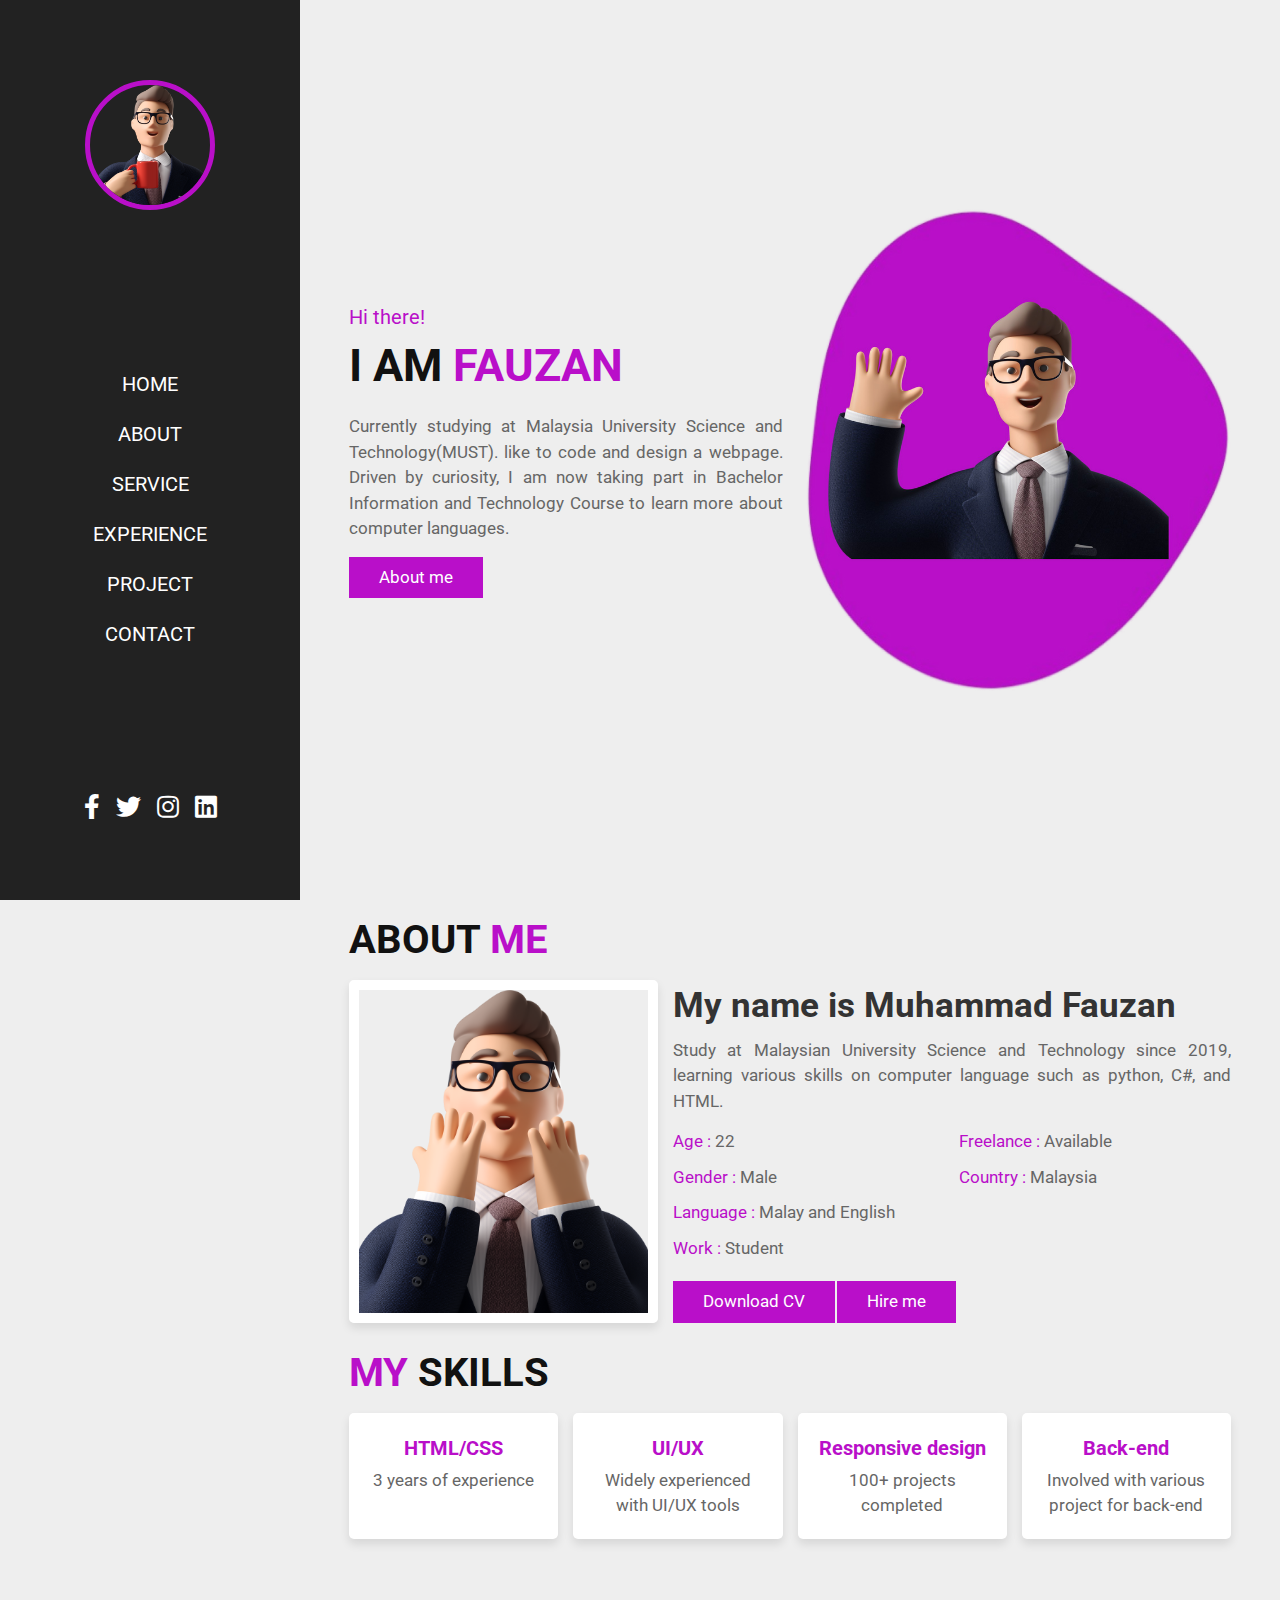
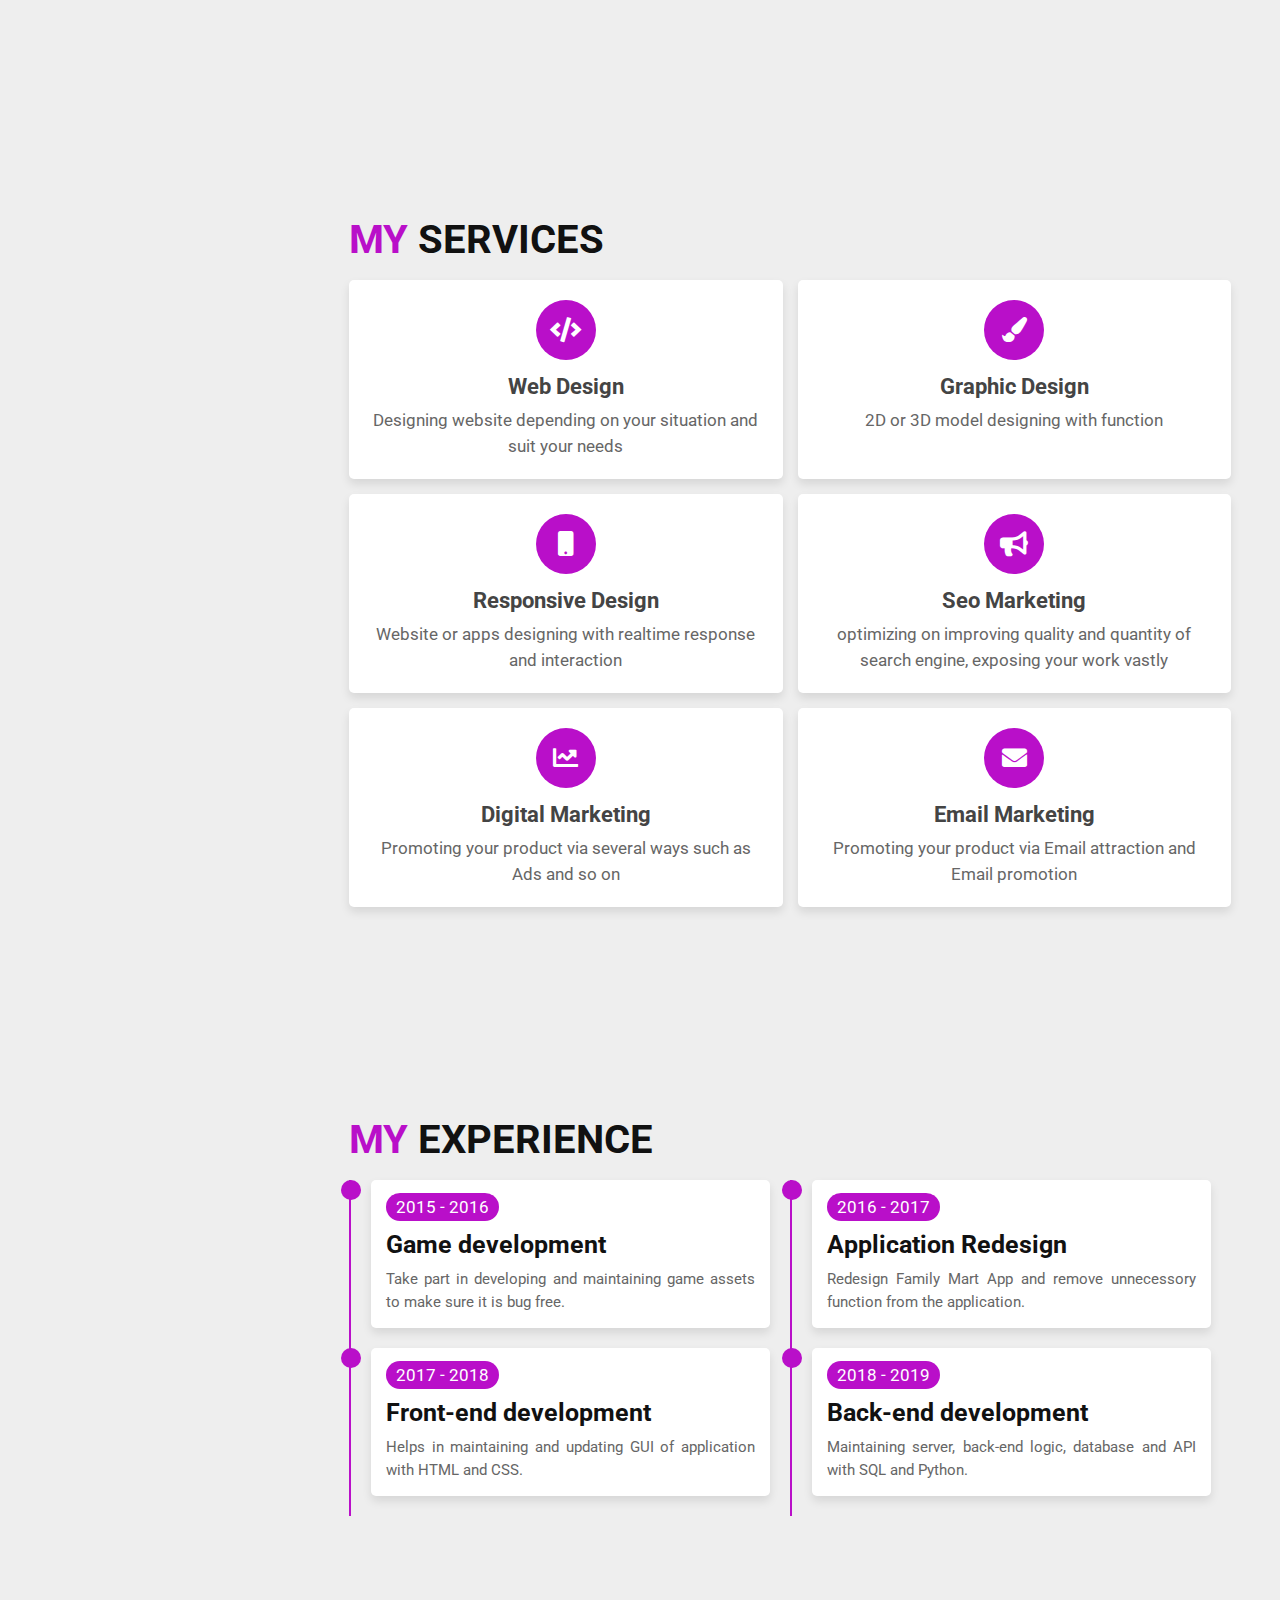
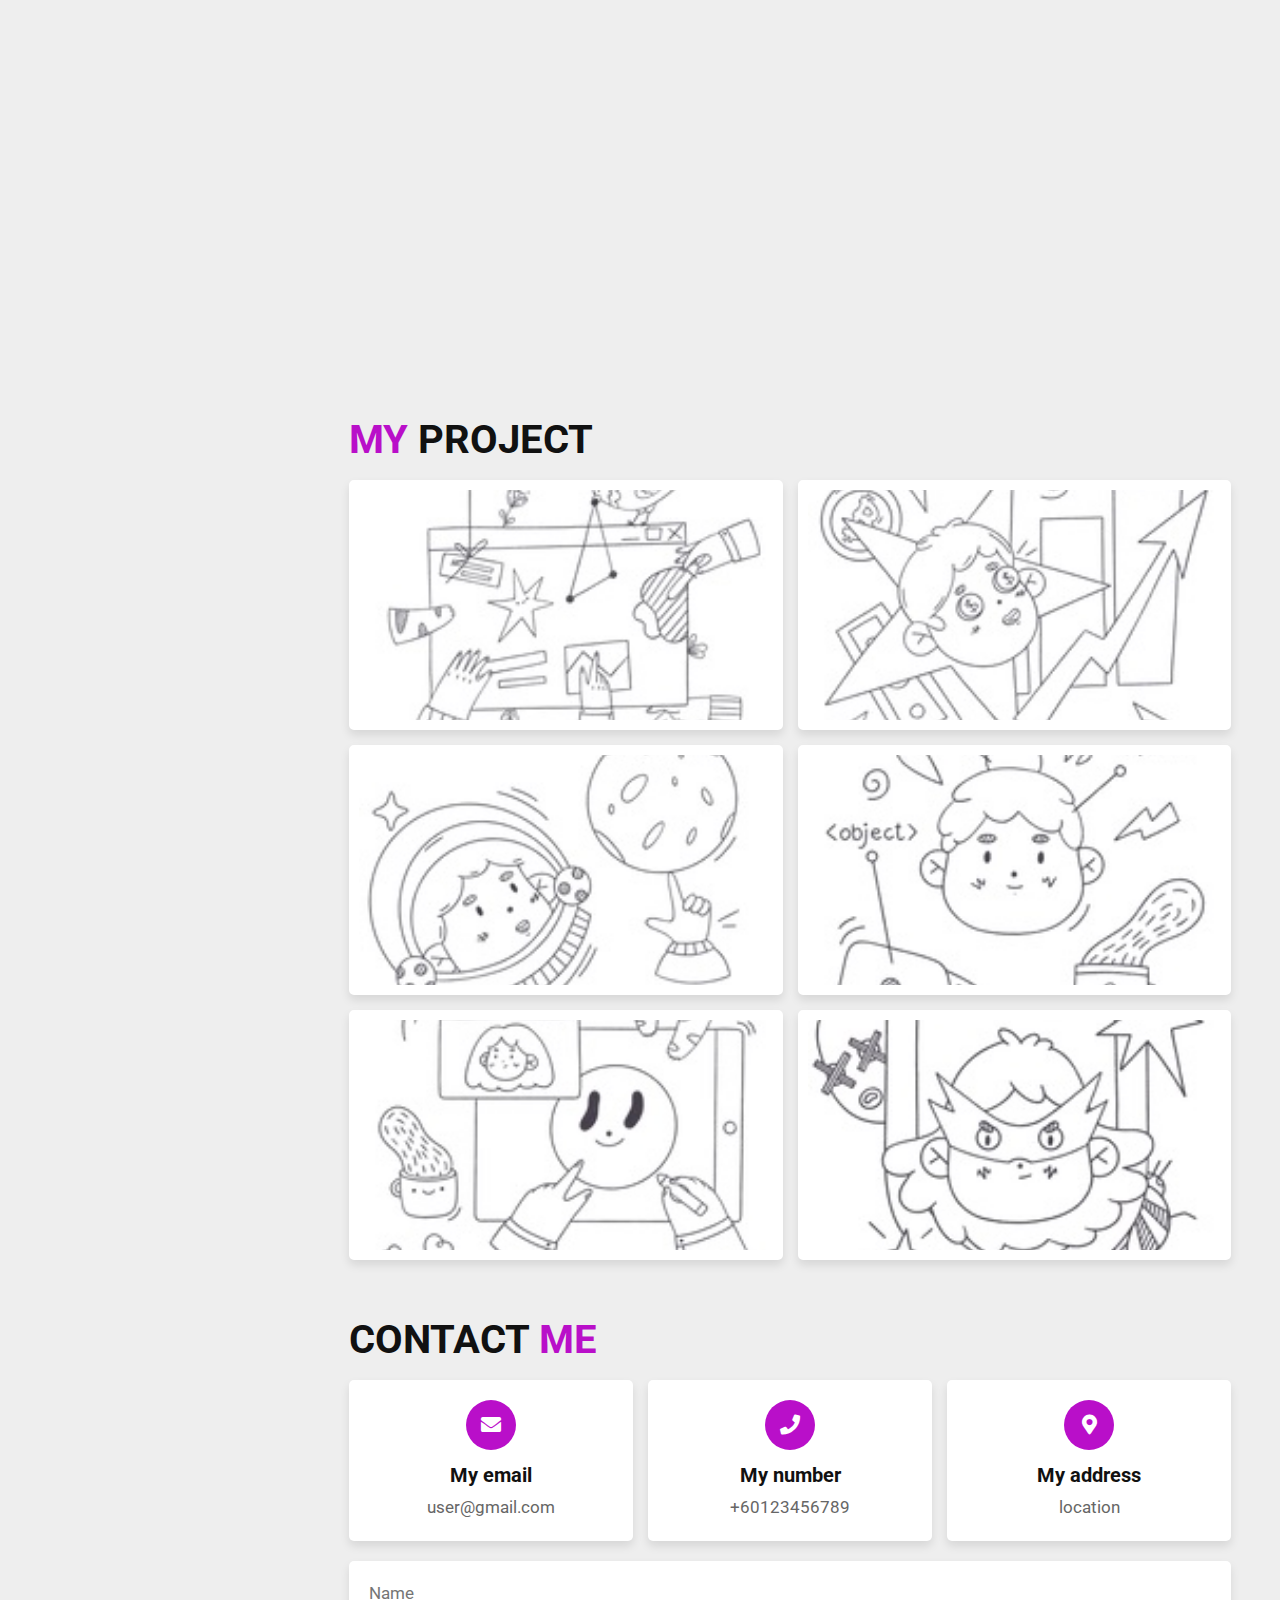
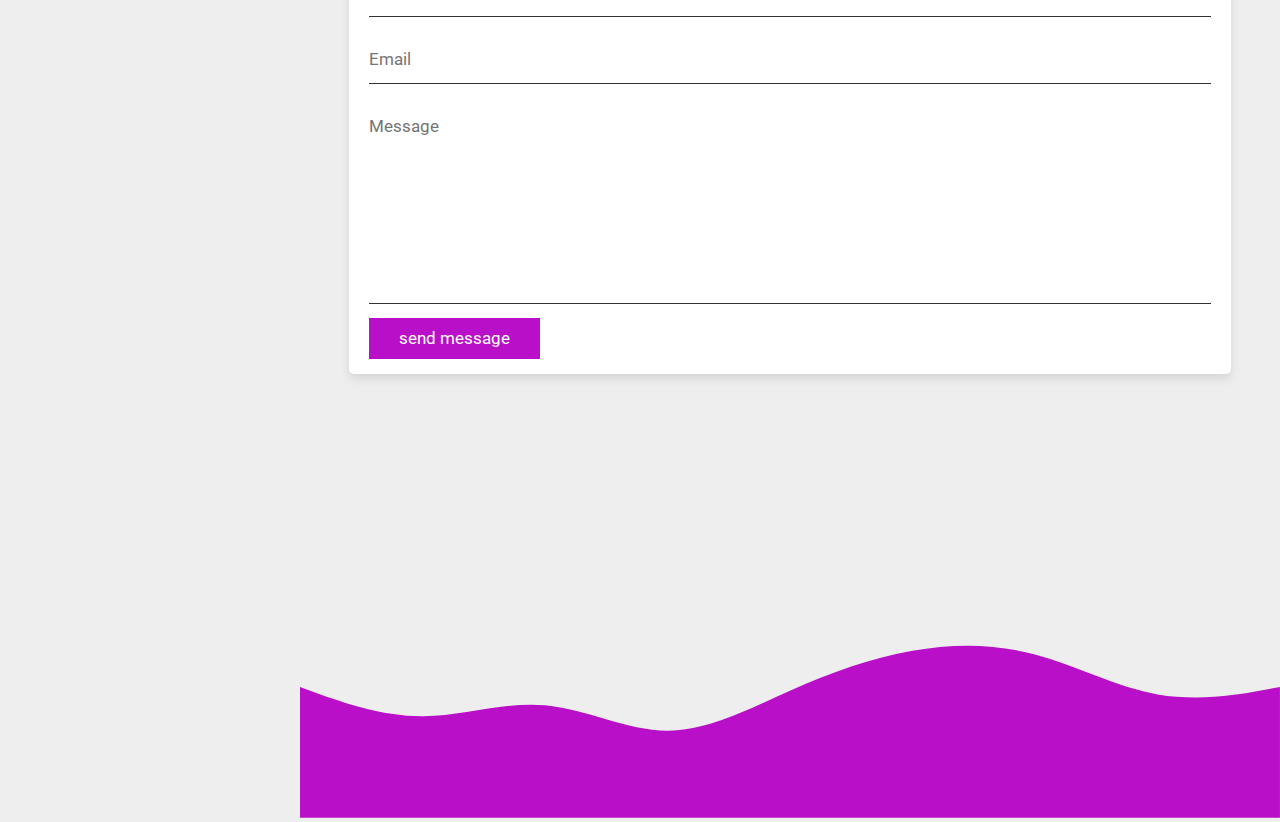
<file: index.html>
<!DOCTYPE html>
<html lang="en">
<head>
    <meta charset="UTF-8">
    <meta http-equiv="X-UA-Compatible" content="IE=edge">
    <meta name="viewport" content="width=device-width, initial-scale=1.0">
    <title>Personal Portfolio</title>

    <!-- font link -->
    <link rel="stylesheet" href="https://cdnjs.cloudflare.com/ajax/libs/font-awesome/5.15.3/css/all.min.css">

    <!--link to css file -->
    <link rel="stylesheet" href="css/style.css">

</head>
<body>

<div id="menu-bars" class="fas fa-bars"></div>
    
<!-- header section -->

<header>

    <div class="user">
        <a href="#"><img src="images/usercup.png" alt=""></a>
    </div>

    <nav class="navbar">
        <a href="#home">Home</a>
        <a href="#about">About</a>
        <a href="#service">Service</a>
        <a href="#experience">Experience</a>
        <a href="#project">Project</a>
        <a href="#contact">Contact</a>
    </nav>

    <div class="follow">
        <a href="https://www.facebook.com/" class="fab fa-facebook-f"></a>
        <a href="https://twitter.com/" class="fab fa-twitter"></a>
        <a href="https://www.instagram.com/" class="fab fa-instagram"></a>
        <a href="https://www.linkedin.com/" class="fab fa-linkedin"></a>
    </div>

</header>

<!-- header section -->

<!-- home section -->

<section class="home" id="home">

    <div class="content">
        <span class="hi"> Hi there! </span>
        <h3> i am <span> Fauzan </span> </h3>
        <p class="info">  </p>
        <p class="text"> Currently studying at Malaysia University Science and Technology(MUST). like to code and design a webpage. Driven by curiosity, I am now taking part in Bachelor Information and Technology Course to learn more about computer languages. </p>
        <a href="#about" class="btn">About me</a>
    </div>

    <div class="image">
        <img src="images/userhome.png" alt="">
    </div>
    
</section>

<!-- home section -->

<!-- about section -->

<section class="about" id="about">

<h1 class="heading"> about <span> me </span> </h1>

<div class="row-1">

    <div class="image">
        <img src="images/userabout.png" alt="">
    </div>

    <div class="content">
        <h3> My name is Muhammad Fauzan</h3>
        <p>Study at Malaysian University Science and Technology since 2019, learning various skills on computer language such as python, C#, and HTML.  </p>
        <div class="box-container">
            <div class="box">
                <p> <span> Age : </span> 22 </p>
                <p> <span> Gender : </span> Male </p>
                <p> <span> Language : </span>Malay and English </p>
                <p> <span> Work : </span> Student </p>
            </div>
            <div class="box">
                <p> <span> Freelance : </span> Available </p>
                <p> <span> Country : </span> Malaysia </p>
            </div>
        </div>
        <a href="https://www.google.com/drive/" class="btn">Download CV</a>
        <a href="https://www.linkedin.com/" class="btn">Hire me</a>
    </div>

</div>

<h1 class="heading"> <span> my </span> skills </h1>

<div class="row-2">

    <div class="box-container">

        <div class="box">
            <h3>HTML/CSS</h3>
            <p>3 years of experience</p>
        </div>
        <div class="box">
            <h3>UI/UX</h3>
            <p>Widely experienced with UI/UX tools</p>
        </div>
        <div class="box">
            <h3>Responsive design</h3>
            <p>100+ projects completed</p>
        </div>
        <div class="box">
            <h3>Back-end</h3>
            <p>Involved with various project for back-end</p>
        </div>

    </div>

</div>

</section>

<!-- about section -->

<!-- service section -->

<section class="service" id="service">

<h1 class="heading"> <span> my </span> services </h1>

    <div class="box-container">

        <div class="box">
            <i class="fas fa-code"></i>
            <h3>Web Design</h3>
            <p>Designing website depending on your situation and suit your needs</p>
        </div>

        <div class="box">
            <i class="fas fa-paint-brush"></i>
            <h3>Graphic Design</h3>
            <p>2D or 3D model designing with function</p>
        </div>

        <div class="box">
            <i class="fas fa-mobile"></i>
            <h3>Responsive Design</h3>
            <p>Website or apps designing with realtime response and interaction</p>
        </div>

        <div class="box">
            <i class="fas fa-bullhorn"></i>
            <h3>Seo Marketing</h3>
            <p>optimizing on improving quality and quantity of search engine, exposing your work vastly</p>
        </div>

        <div class="box">
            <i class="fas fa-chart-line"></i>
            <h3>Digital Marketing</h3>
            <p>Promoting your product via several ways such as Ads and so on</p>
        </div>

        <div class="box">
            <i class="fas fa-envelope"></i>
            <h3>Email Marketing</h3>
            <p>Promoting your product via Email attraction and Email promotion</p>
        </div>

    </div>

</section>

<!-- service section -->

<!-- experience section -->

<section class="experience" id="experience">

    <h1 class="heading"> <span> my </span> experience </h1>

    <div class="box-container">

        <div class="box">
            <div class="content">
                <span> 2015 - 2016 </span>
                <h3>Game development</h3>
                <p>Take part in developing and maintaining game assets to make sure it is bug free.</p>
            </div>
        </div>

        <div class="box">
            <div class="content">
                <span> 2016 - 2017 </span>
                <h3>Application Redesign</h3>
                <p>Redesign Family Mart App and remove unnecessory function from the application.</p>
            </div>
        </div>

        <div class="box">
            <div class="content">
                <span> 2017 - 2018 </span>
                <h3>Front-end development</h3>
                <p>Helps in maintaining and updating GUI of application with HTML and CSS.</p>
            </div>
        </div>

        <div class="box">
            <div class="content">
                <span> 2018 - 2019 </span>
                <h3>Back-end development</h3>
                <p>Maintaining server, back-end logic, database and API with SQL and Python.</p>
            </div>
        </div>
    </div>

</section>

<!-- experience section -->

<!-- portfolio section -->

<section class="project" id="project">

    <h1 class="heading"> <span> my </span> project </h1>

    <div class="box-container">

        <div class="box">
            <img src="images/img-1.jpg" alt="">
            <h3> project 01 </h3>
            <div class="icons">
                <a href="#" class="fas fa-link"></a>
                <a href="https://www.whatsapp.com" class="fas fa-share"></a>
            </div>
        </div>

        <div class="box">
            <img src="images/img-2.jpg" alt="">
            <h3> project 02 </h3>
            <div class="icons">
                <a href="#" class="fas fa-link"></a>
                <a href="https://www.whatsapp.com" class="fas fa-share"></a>
            </div>
        </div>

        <div class="box">
            <img src="images/img-3.jpg" alt="">
            <h3> project 03 </h3>
            <div class="icons">
                <a href="#" class="fas fa-link"></a>
                <a href="https://www.whatsapp.com" class="fas fa-share"></a>
            </div>
        </div>

        <div class="box">
            <img src="images/img-4.jpg" alt="">
            <h3> project 04 </h3>
            <div class="icons">
                <a href="#" class="fas fa-link"></a>
                <a href="https://www.whatsapp.com" class="fas fa-share"></a>
            </div>
        </div>

        <div class="box">
            <img src="images/img-5.jpg" alt="">
            <h3> project 05 </h3>
            <div class="icons">
                <a href="#" class="fas fa-link"></a>
                <a href="https://www.whatsapp.com" class="fas fa-share"></a>
            </div>
        </div>

        <div class="box">
            <img src="images/img-6.jpg" alt="">
            <h3> project 06 </h3>
            <div class="icons">
                <a href="#" class="fas fa-link"></a>
                <a href="https://www.whatsapp.com" class="fas fa-share"></a>
            </div>
        </div>

    </div>

</section>

<!-- portfolio section -->

<!-- contact section -->

<section class="contact" id="contact">

    <h1 class="heading"> contact <span> me </span> </h1>

    <div class="icons-container">

        <div class="icons">
            <i class="fas fa-envelope"></i>
            <h3>My email</h3>
            <p>user@gmail.com</p>
           
        </div>

        <div class="icons">
            <i class="fas fa-phone"></i>
            <h3>My number</h3>
            <p>+60123456789</p>
            
        </div>

        <div class="icons">
            <i class="fas fa-map-marker-alt"></i>
            <h3>My address</h3>
            <p>location </p>
        </div>

    </div>

    <div class="row">

        <form action="">

            <input type="text" placeholder="name" class="box">
            <input type="email" placeholder="email" class="box">

            <textarea name="" placeholder="message" id="" cols="30" rows="10"></textarea>

            <input type="submit" class="btn" value="send message">

        </form>

    </div>


</section>

<!-- wave footer section -->
<svg xmlns="http://www.w3.org/2000/svg" viewBox="0 0 1440 320"><path fill="#b90fc9" fill-opacity="1" d="M0,128L30,138.7C60,149,120,171,180,170.7C240,171,300,149,360,154.7C420,160,480,192,540,192C600,192,660,160,720,133.3C780,107,840,85,900,74.7C960,64,1020,64,1080,80C1140,96,1200,128,1260,138.7C1320,149,1380,139,1410,133.3L1440,128L1440,320L1410,320C1380,320,1320,320,1260,320C1200,320,1140,320,1080,320C1020,320,960,320,900,320C840,320,780,320,720,320C660,320,600,320,540,320C480,320,420,320,360,320C300,320,240,320,180,320C120,320,60,320,30,320L0,320Z"></path></svg>

<!-- contact section -->

<!-- link to js file  -->
<script src="js/script.js"></script>

</body>
</html>
</file>
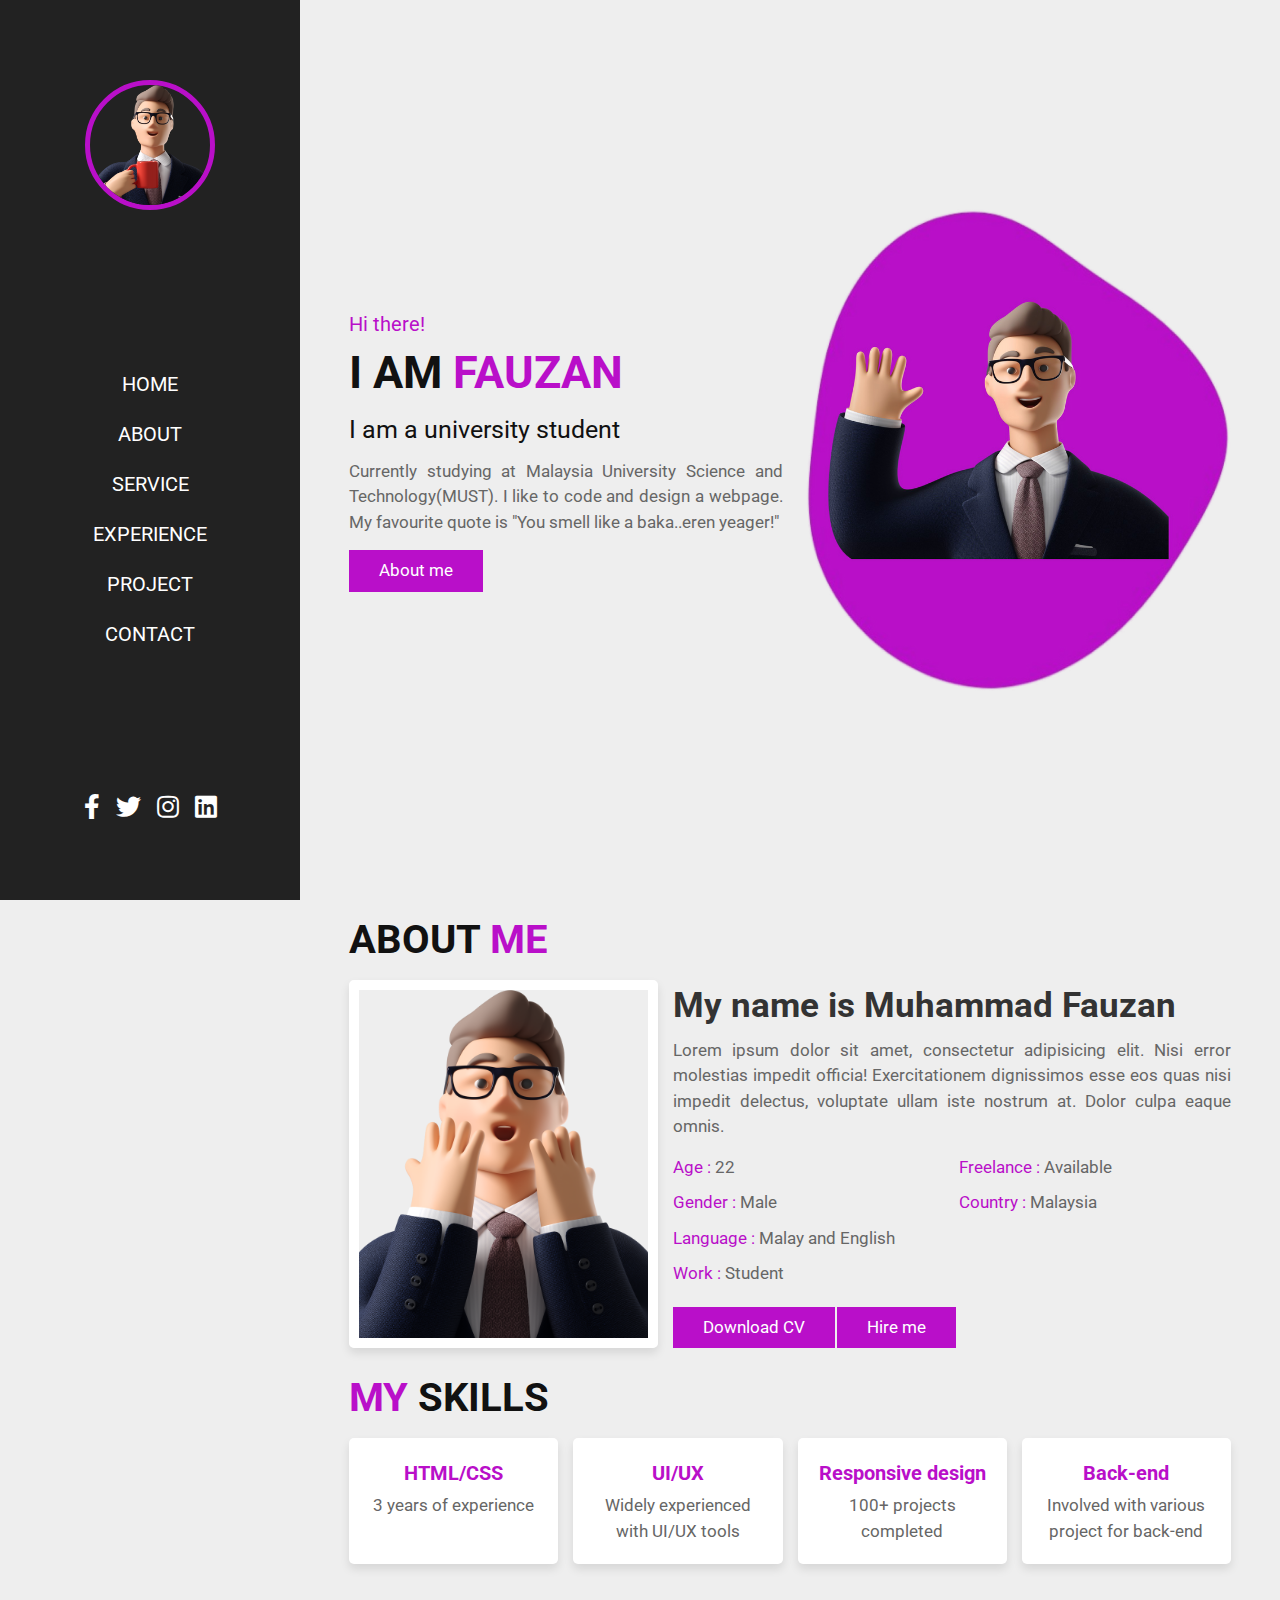
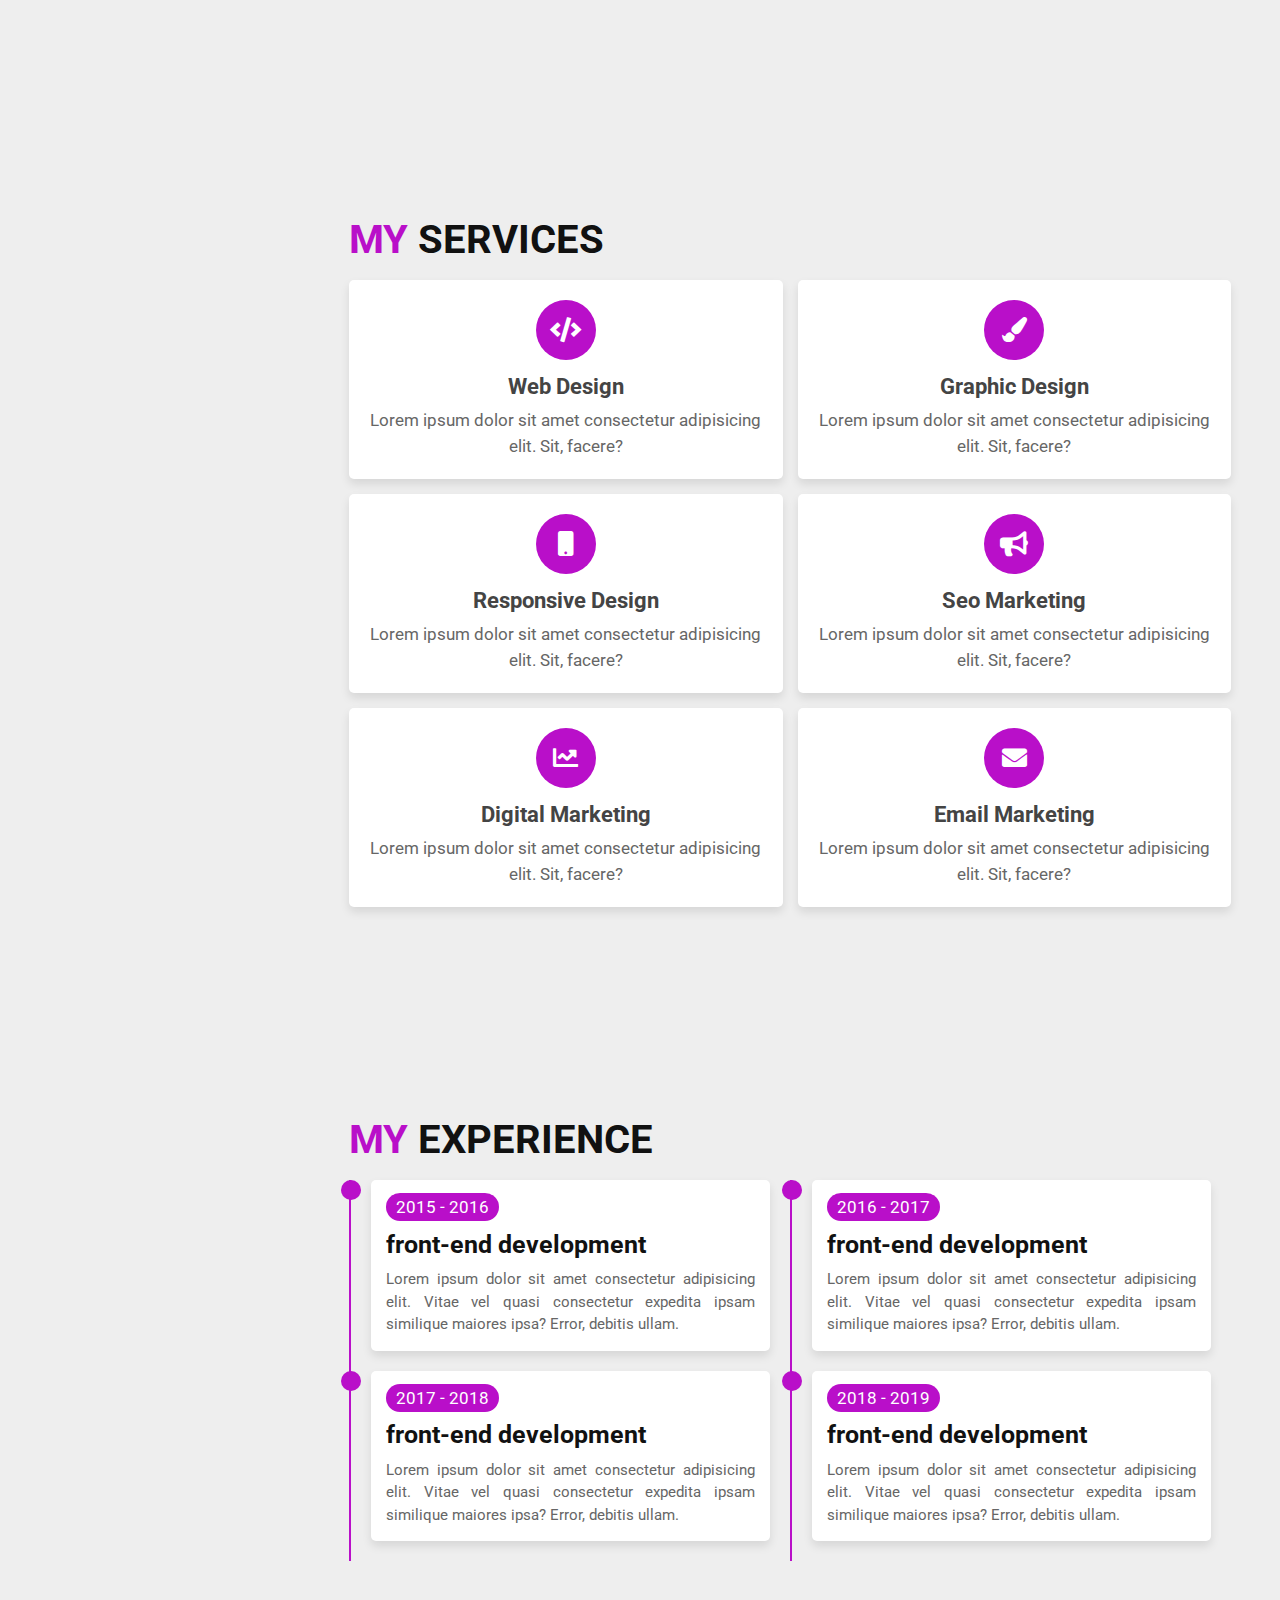
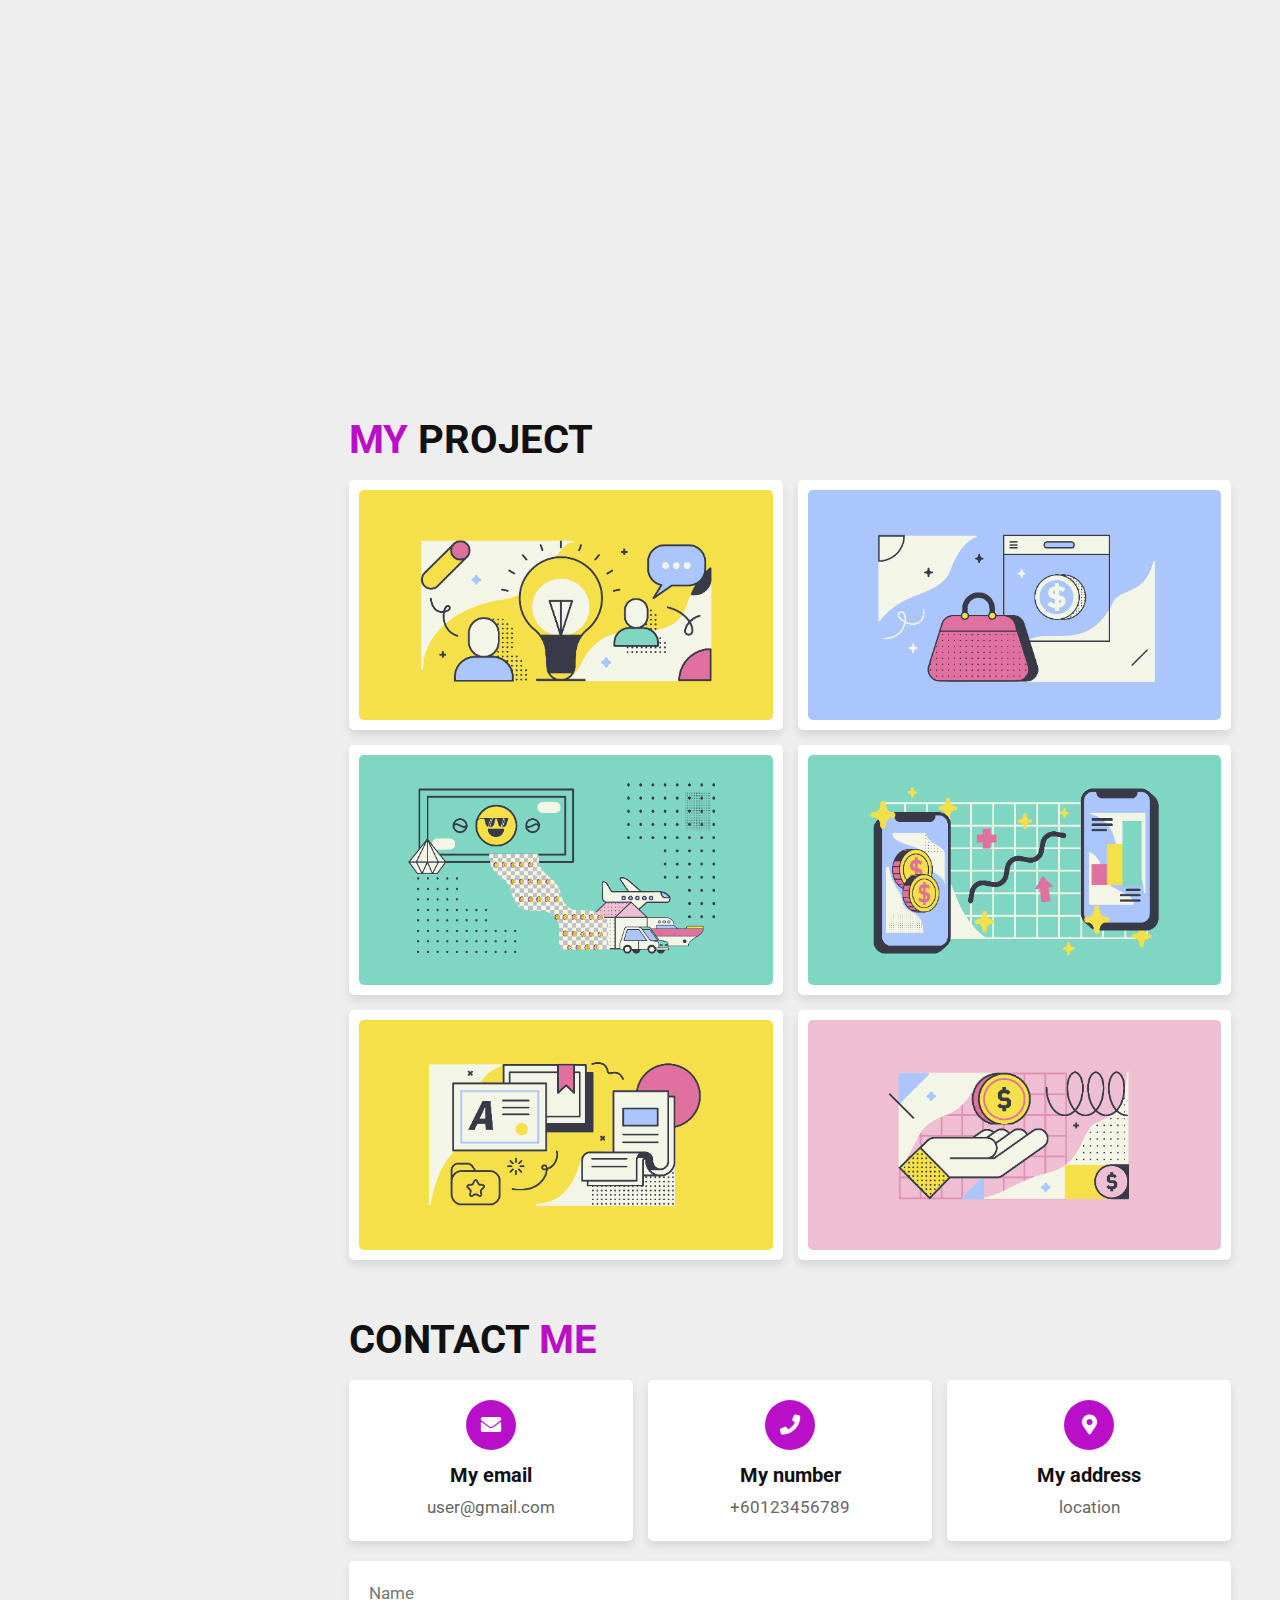
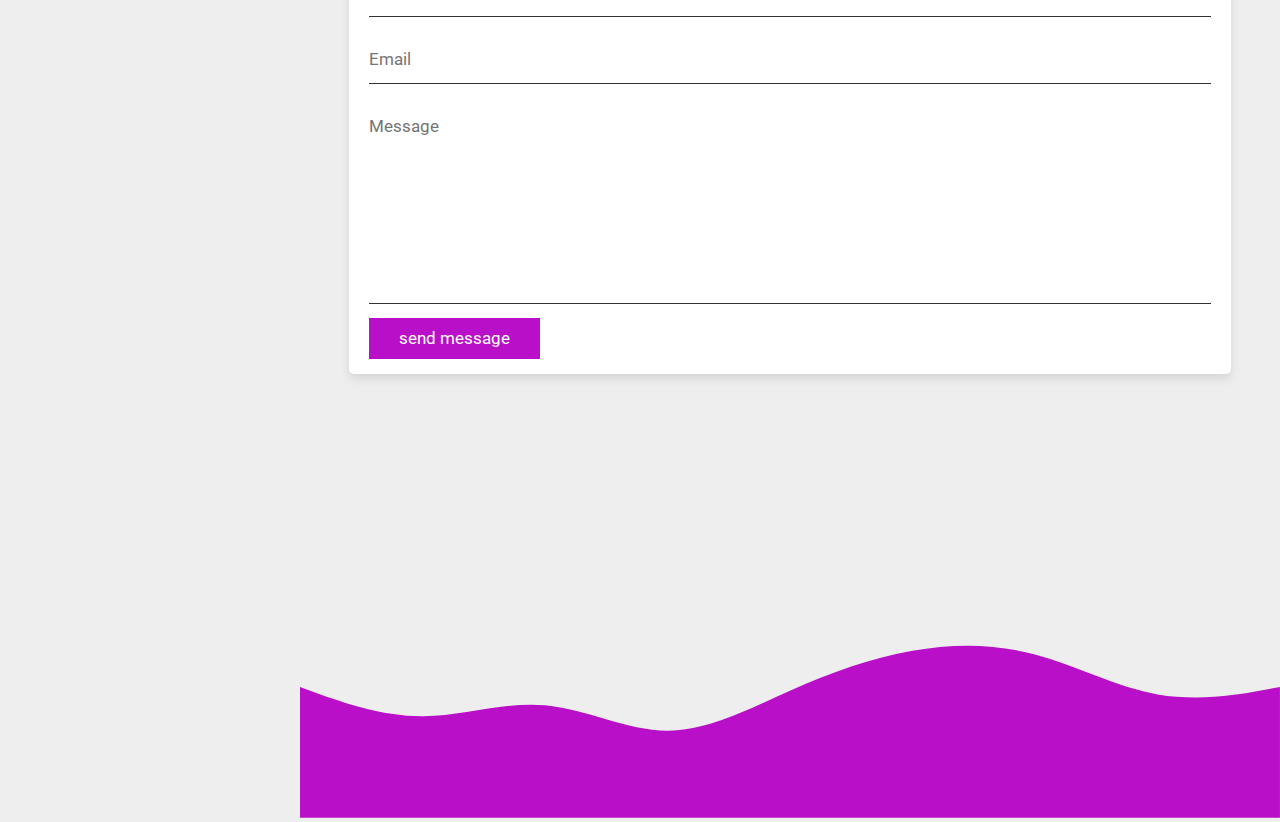
<file: personal porfolio/index.html>
<!DOCTYPE html>
<html lang="en">
<head>
    <meta charset="UTF-8">
    <meta http-equiv="X-UA-Compatible" content="IE=edge">
    <meta name="viewport" content="width=device-width, initial-scale=1.0">
    <title>Personal Portfolio</title>

    <!-- font link -->
    <link rel="stylesheet" href="https://cdnjs.cloudflare.com/ajax/libs/font-awesome/5.15.3/css/all.min.css">

    <!--link to css file -->
    <link rel="stylesheet" href="css/style.css">

</head>
<body>

<div id="menu-bars" class="fas fa-bars"></div>
    
<!-- header section -->

<header>

    <div class="user">
        <a href="#"><img src="images/usercup.png" alt=""></a>
    </div>

    <nav class="navbar">
        <a href="#home">Home</a>
        <a href="#about">About</a>
        <a href="#service">Service</a>
        <a href="#experience">Experience</a>
        <a href="#project">Project</a>
        <a href="#contact">Contact</a>
    </nav>

    <div class="follow">
        <a href="https://www.facebook.com/" class="fab fa-facebook-f"></a>
        <a href="https://twitter.com/" class="fab fa-twitter"></a>
        <a href="https://www.instagram.com/" class="fab fa-instagram"></a>
        <a href="https://www.linkedin.com/" class="fab fa-linkedin"></a>
    </div>

</header>

<!-- header section -->

<!-- home section -->

<section class="home" id="home">

    <div class="content">
        <span class="hi"> Hi there! </span>
        <h3> i am <span> Fauzan </span> </h3>
        <p class="info"> I am a university student </p>
        <p class="text"> Currently studying at Malaysia University Science and Technology(MUST). I like to code and design a webpage. My favourite quote is "You smell like a baka..eren yeager!" </p>
        <a href="#about" class="btn">About me</a>
    </div>

    <div class="image">
        <img src="images/userhome.png" alt="">
    </div>
    
</section>

<!-- home section -->

<!-- about section -->

<section class="about" id="about">

<h1 class="heading"> about <span> me </span> </h1>

<div class="row-1">

    <div class="image">
        <img src="images/userabout.png" alt="">
    </div>

    <div class="content">
        <h3> My name is Muhammad Fauzan</h3>
        <p>Lorem ipsum dolor sit amet, consectetur adipisicing elit. Nisi error molestias impedit officia! Exercitationem dignissimos esse eos quas nisi impedit delectus, voluptate ullam iste nostrum at. Dolor culpa eaque omnis.</p>
        <div class="box-container">
            <div class="box">
                <p> <span> Age : </span> 22 </p>
                <p> <span> Gender : </span> Male </p>
                <p> <span> Language : </span>Malay and English </p>
                <p> <span> Work : </span> Student </p>
            </div>
            <div class="box">
                <p> <span> Freelance : </span> Available </p>
                <p> <span> Country : </span> Malaysia </p>
            </div>
        </div>
        <a href="https://www.google.com/drive/" class="btn">Download CV</a>
        <a href="https://www.linkedin.com/" class="btn">Hire me</a>
    </div>

</div>

<h1 class="heading"> <span> my </span> skills </h1>

<div class="row-2">

    <div class="box-container">

        <div class="box">
            <h3>HTML/CSS</h3>
            <p>3 years of experience</p>
        </div>
        <div class="box">
            <h3>UI/UX</h3>
            <p>Widely experienced with UI/UX tools</p>
        </div>
        <div class="box">
            <h3>Responsive design</h3>
            <p>100+ projects completed</p>
        </div>
        <div class="box">
            <h3>Back-end</h3>
            <p>Involved with various project for back-end</p>
        </div>

    </div>

</div>

</section>

<!-- about section -->

<!-- service section -->

<section class="service" id="service">

<h1 class="heading"> <span> my </span> services </h1>

    <div class="box-container">

        <div class="box">
            <i class="fas fa-code"></i>
            <h3>Web Design</h3>
            <p>Lorem ipsum dolor sit amet consectetur adipisicing elit. Sit, facere?</p>
        </div>

        <div class="box">
            <i class="fas fa-paint-brush"></i>
            <h3>Graphic Design</h3>
            <p>Lorem ipsum dolor sit amet consectetur adipisicing elit. Sit, facere?</p>
        </div>

        <div class="box">
            <i class="fas fa-mobile"></i>
            <h3>Responsive Design</h3>
            <p>Lorem ipsum dolor sit amet consectetur adipisicing elit. Sit, facere?</p>
        </div>

        <div class="box">
            <i class="fas fa-bullhorn"></i>
            <h3>Seo Marketing</h3>
            <p>Lorem ipsum dolor sit amet consectetur adipisicing elit. Sit, facere?</p>
        </div>

        <div class="box">
            <i class="fas fa-chart-line"></i>
            <h3>Digital Marketing</h3>
            <p>Lorem ipsum dolor sit amet consectetur adipisicing elit. Sit, facere?</p>
        </div>

        <div class="box">
            <i class="fas fa-envelope"></i>
            <h3>Email Marketing</h3>
            <p>Lorem ipsum dolor sit amet consectetur adipisicing elit. Sit, facere?</p>
        </div>

    </div>

</section>

<!-- service section -->

<!-- experience section -->

<section class="experience" id="experience">

    <h1 class="heading"> <span> my </span> experience </h1>

    <div class="box-container">

        <div class="box">
            <div class="content">
                <span> 2015 - 2016 </span>
                <h3>front-end development</h3>
                <p>Lorem ipsum dolor sit amet consectetur adipisicing elit. Vitae vel quasi consectetur expedita ipsam similique maiores ipsa? Error, debitis ullam.</p>
            </div>
        </div>

        <div class="box">
            <div class="content">
                <span> 2016 - 2017 </span>
                <h3>front-end development</h3>
                <p>Lorem ipsum dolor sit amet consectetur adipisicing elit. Vitae vel quasi consectetur expedita ipsam similique maiores ipsa? Error, debitis ullam.</p>
            </div>
        </div>

        <div class="box">
            <div class="content">
                <span> 2017 - 2018 </span>
                <h3>front-end development</h3>
                <p>Lorem ipsum dolor sit amet consectetur adipisicing elit. Vitae vel quasi consectetur expedita ipsam similique maiores ipsa? Error, debitis ullam.</p>
            </div>
        </div>

        <div class="box">
            <div class="content">
                <span> 2018 - 2019 </span>
                <h3>front-end development</h3>
                <p>Lorem ipsum dolor sit amet consectetur adipisicing elit. Vitae vel quasi consectetur expedita ipsam similique maiores ipsa? Error, debitis ullam.</p>
            </div>
        </div>
    </div>

</section>

<!-- experience section -->

<!-- portfolio section -->

<section class="project" id="project">

    <h1 class="heading"> <span> my </span> project </h1>

    <div class="box-container">

        <div class="box">
            <img src="images/img-1.png" alt="">
            <h3> project 01 </h3>
            <div class="icons">
                <a href="#" class="fas fa-link"></a>
                <a href="https://www.whatsapp.com" class="fas fa-share"></a>
            </div>
        </div>

        <div class="box">
            <img src="images/img-2.png" alt="">
            <h3> project 02 </h3>
            <div class="icons">
                <a href="#" class="fas fa-link"></a>
                <a href="https://www.whatsapp.com" class="fas fa-share"></a>
            </div>
        </div>

        <div class="box">
            <img src="images/img-3.png" alt="">
            <h3> project 03 </h3>
            <div class="icons">
                <a href="#" class="fas fa-link"></a>
                <a href="https://www.whatsapp.com" class="fas fa-share"></a>
            </div>
        </div>

        <div class="box">
            <img src="images/img-4.png" alt="">
            <h3> project 04 </h3>
            <div class="icons">
                <a href="#" class="fas fa-link"></a>
                <a href="https://www.whatsapp.com" class="fas fa-share"></a>
            </div>
        </div>

        <div class="box">
            <img src="images/img-5.png" alt="">
            <h3> project 05 </h3>
            <div class="icons">
                <a href="#" class="fas fa-link"></a>
                <a href="https://www.whatsapp.com" class="fas fa-share"></a>
            </div>
        </div>

        <div class="box">
            <img src="images/img-6.png" alt="">
            <h3> project 06 </h3>
            <div class="icons">
                <a href="#" class="fas fa-link"></a>
                <a href="https://www.whatsapp.com" class="fas fa-share"></a>
            </div>
        </div>

    </div>

</section>

<!-- portfolio section -->

<!-- contact section -->

<section class="contact" id="contact">

    <h1 class="heading"> contact <span> me </span> </h1>

    <div class="icons-container">

        <div class="icons">
            <i class="fas fa-envelope"></i>
            <h3>My email</h3>
            <p>user@gmail.com</p>
           
        </div>

        <div class="icons">
            <i class="fas fa-phone"></i>
            <h3>My number</h3>
            <p>+60123456789</p>
            
        </div>

        <div class="icons">
            <i class="fas fa-map-marker-alt"></i>
            <h3>My address</h3>
            <p>location </p>
        </div>

    </div>

    <div class="row">

        <form action="">

            <input type="text" placeholder="name" class="box">
            <input type="email" placeholder="email" class="box">

            <textarea name="" placeholder="message" id="" cols="30" rows="10"></textarea>

            <input type="submit" class="btn" value="send message">

        </form>

    </div>


</section>

<!-- wave footer section -->
<svg xmlns="http://www.w3.org/2000/svg" viewBox="0 0 1440 320"><path fill="#b90fc9" fill-opacity="1" d="M0,128L30,138.7C60,149,120,171,180,170.7C240,171,300,149,360,154.7C420,160,480,192,540,192C600,192,660,160,720,133.3C780,107,840,85,900,74.7C960,64,1020,64,1080,80C1140,96,1200,128,1260,138.7C1320,149,1380,139,1410,133.3L1440,128L1440,320L1410,320C1380,320,1320,320,1260,320C1200,320,1140,320,1080,320C1020,320,960,320,900,320C840,320,780,320,720,320C660,320,600,320,540,320C480,320,420,320,360,320C300,320,240,320,180,320C120,320,60,320,30,320L0,320Z"></path></svg>

<!-- contact section -->

<!-- link to js file  -->
<script src="js/script.js"></script>

</body>
</html>
</file>
<file: css/style.css>
@import url('https://fonts.googleapis.com/css2?family=Roboto:wght@100;300;400;500;700&display=swap');

:root{
    --main-color:#b90fc9; /* main colour*/
}

*{  /* main font*/
    font-family: 'Roboto', sans-serif;
    margin:0; padding:0;
    box-sizing: border-box;
    outline: none; border:none;
    text-decoration: none;
    transition: all .2s linear;
    line-height: 1.5;
}

html{
    font-size: 62.5%;
    overflow-x: hidden;
    scroll-behavior: smooth;
}

body{  /* background colour*/
    background: #eeeeee;
    padding-left: 30rem;
}

section{
    padding:1rem 5%;
    min-height: 100vh;
}

.heading{ /* colour of title  */
    font-size: 4rem;
    padding-bottom: 1rem;
    color:#111;
    text-transform: uppercase;
}

.heading span{
    color:var(--main-color);
    text-transform: uppercase;
}

.btn{   /* colour of about me font*/
    display: inline-block;
    margin-top: 1rem;
    padding:.8rem 3rem;
    background:var(--main-color);
    color:#fff;
    cursor: pointer;
    font-size: 1.7rem;
}

.btn:hover{  /* hover on box colour */
    background:#111;
    letter-spacing: .2rem;
}

header{   /* menu setting*/
    position: fixed;
    top:0; left:0; bottom:0;
    background:#222;
    display: flex;
    align-items: center;
    justify-content: space-between;
    z-index: 1000;
    flex-flow: column;
    padding:8rem 2rem;
    width:30rem;
    text-align: center;    
    text-transform: uppercase;
}

header .user img{
    height:13rem;
    width:13rem;
    border-radius: 50%;
    object-fit: cover;
    margin-bottom: 1rem;
    border:.5rem solid var(--main-color);
}

header .navbar a{  /* menu selection */
    display: block;
    font-size: 2rem;
    color:#fff;
    margin:2rem 0;
}

header .navbar a:hover{
    letter-spacing: .2rem;
    color:var(--main-color);
}

header .follow a{  /* social media on menu*/
    font-size: 2.5rem;
    color:#fff;
    margin:0 .7rem;
}

header .follow a:hover{
    color:var(--main-color);
}

#menu-bars{  /* menu button*/
    position: fixed;
    top:1rem; right: 1rem;
    z-index: 10000;
    background:var(--main-color);
    color:#fff;
    border-radius: .5rem;
    padding:1rem 1.5rem;
    font-size: 3rem;
    cursor:pointer;
    display: none;
}

.home{
    display: flex;
    align-items: center;
    flex-wrap: wrap;
    gap:1.5rem;
}

.home .image{
    flex:1 1 40rem;
}

.home .image img{
    width:100%;
}

.home .content{
    flex:1 1 40rem;
}

.home .content .hi{
    font-size: 2rem;
    color:var(--main-color);
}

.home .content h3{  /* name section*/
    font-size: 4.5rem;
    color:#111;
    text-transform: uppercase;
}

.home .content h3 span{
    color:var(--main-color);
    text-transform: uppercase;
}

.home .content .info{  /* simple description on profile*/
    font-size: 2.5rem;
    color:#111;
    padding:.5rem 0;
}

/*justify text for home*/
.home .content .text{
    text-align: justify;
    font-size: 1.7rem;
    color:#666;
    padding:.5rem 0;
}

.about .row-1{
    display: flex;
    flex-wrap: wrap;
    gap:1.5rem;
    padding-bottom: 2rem;
}

.about .row-1 .image{
    flex:1 1 25rem;
}

.about .row-1 .image img{
    height: 100%;
    width:100%;
    object-fit: cover;
    border:1rem solid #fff;
    border-radius: .5rem;
    box-shadow: 0 .5rem 1rem rgba(0,0,0,.1);
}

.about .row-1 .content{
    flex:1 1 50rem;
}

.about .row-1 .content h3{
    color:#333;
    font-size: 3.5rem;
}

/*justify text for about*/
.about .row-1 .content p{
    text-align: justify;
    color:#666;
    font-size: 1.7rem;
    padding:.5rem 0;
}

.about .row-1 .content .box-container{
    display: flex;
    flex-wrap: wrap;
    gap:1.5rem;
    padding: 0.5rem 0;
}

.about .row-1 .content .box-container .box{
    flex:1 1 20rem;
}

.about .row-1 .content .box-container .box span{
    color:var(--main-color);
}

.about .row-2{
    display: flex;
    flex-wrap: wrap;
    gap:1.5rem;
    align-items: center;
}

.about .row-2 .box-container{
    flex:1 1 40rem;
    display: flex;
    flex-wrap: wrap;
    gap:1.5rem;
}

.about .row-2 .box-container .box{  /* skill box settings*/
    flex:1 1 15rem;
    background:#fff;
    padding:2rem;
    border-radius: .5rem;
    box-shadow: 0 .5rem 1rem rgba(0,0,0,.1);
}

.about .row-2 .box-container .box h3{
    color:var(--main-color);
    text-align: center;
    font-size: 2rem;
}

.about .row-2 .box-container .box p{ /* skill description settings*/
    color:#666;
    text-align: center;
    font-size: 1.7rem;
    padding-top: .5rem;
}

.service .box-container{
    display: flex;
    flex-wrap: wrap;
    gap:1.5rem;
}

.service .box-container .box{ /* "Service page settings*/
    flex:1 1 30rem;
    text-align: center;
    padding:2rem;
    background:#fff;
    border-radius: .5rem;
    box-shadow:0 .5rem 1rem rgba(0,0,0,.1);
}

.service .box-container .box i{ /* icon on "service page" settings*/
    height:6rem;
    width:6rem;
    line-height: 6rem;
    font-size: 2.5rem;
    color:#fff;
    background:var(--main-color);
    border-radius: 50%;
}

.service .box-container .box h3{ /* title "Service" settings*/
    color:#444;
    font-size: 2.2rem;
    padding-top: 1rem;
}

.service .box-container .box p{ /*Description individual box settings*/
    color:#666;
    font-size: 1.7rem;
    padding-top: .5rem;
}

.experience .box-container{ /* Experience page settings*/
    display: flex;
    flex-wrap: wrap;
}

.experience .box-container .box{
    position: relative;
    flex:1 1 33rem;
    border-left: .2rem solid var(--main-color);
    padding-left: 2rem;
    padding-right: 2rem;
    padding-bottom: 2rem;    
}

.experience .box-container .box::before{
    content: '';
    position: absolute;
    top:0; left:-1rem;
    height:2rem;
    width:2rem;
    border-radius: 50%;
    background:var(--main-color);
}

.experience .box-container .box .content{ /* box settings*/
    background:#fff;
    padding:1.5rem;
    box-shadow: 0 .5rem 1rem rgba(0,0,0,.1);
    border-radius: .5rem;
}

.experience .box-container .box .content span{ /*year settings*/
    color:#fff;
    font-size: 1.7rem;
    background:var(--main-color);
    border-radius: 50rem;
    padding:.4rem 1rem;
}

.experience .box-container .box .content h3{ /*Tittle settings*/
    font-size: 2.5rem;
    padding:.5rem 0;
    color:#111;
}

/*justify text for exp*/
.experience .box-container .box .content p{
    text-align: justify;
    font-size: 1.5rem;
    color:#666;
}

.project .box-container{ /*Project page settings*/
    display: flex;
    flex-wrap: wrap;
    gap:1.5rem;
}

.project .box-container .box{ /* box settings*/
    flex:1 1 30rem;
    height:25rem;
    position: relative;
    overflow:hidden;
    border:1rem solid #fff;
    box-shadow: 0 .5rem 1rem rgba(0,0,0,.1);
    background:#fff;
    border-radius: .5rem;
}

.project .box-container .box img{ /*box image settings*/
    height:100%;
    width:100%;
    object-fit: cover;
    border-radius: .5rem;
    position: relative;
    z-index: 1;
}

.project .box-container .box:hover img{ /*box hover settings*/
    height:75%;
    width:75%;
}

.project .box-container .box h3{ /* box title after hover*/
    position: absolute;
    bottom:.5rem; left:1rem;
    font-size: 2.5rem;
    color:#333;
    text-transform: uppercase;
}

.project .box-container .box .icons{
    position: absolute;
    top:1rem; right:1rem;
}

.project .box-container .box .icons a{ /* link & share settings on project */
    display: block;
    height:4rem;
    width:4rem;
    border-radius: .5rem;
    background: #eee;
    color:#333;
    font-size: 1.7rem;
    line-height: 4rem;
    text-align: center;
    margin-bottom: 1rem;
}

.project .box-container .box .icons a:hover{ /* Link & share icon settings*/
    background:var(--main-color);
    color:#fff;
}

.contact .icons-container{ /* Contact me page settings*/
    display: flex;
    gap:1.5rem;
    flex-wrap: wrap;
    padding-bottom: 2rem;
}

.contact .icons-container .icons{ /* box settings*/
    flex:1 1 25rem;
    text-align: center;
    padding:2rem;
    background:#fff;
    box-shadow: 0 .5rem 1rem rgba(0,0,0,.1);
    border-radius: .5rem;
}

.contact .icons-container .icons i{ /* icon settings*/
    height:5rem;
    width:5rem;
    line-height: 5rem;
    font-size: 2rem;
    background: var(--main-color);
    color:#fff;
    border-radius: 50%;
}

.contact .icons-container .icons h3{ /* tittle each box settings*/
    color:#111;
    font-size: 2rem;
    padding:.5rem 0;
    padding-top: 1rem;
}

.contact .icons-container .icons p{ /*contact description settings*/
    color:#666;
    font-size: 1.7rem;
}

.contact .row{
    display: flex;
    flex-wrap: wrap;
    gap:1.5rem;
}

.contact .row form{
    flex:1 1 55rem;
    background:#fff;
    padding:0 2rem;
    box-shadow: 0 .5rem 1rem rgba(0,0,0,.1);
    border-radius: .5rem;
}

.contact .row form .box,
.contact .row form textarea{
    width: 100%;
    border-bottom: .1rem solid #333;
    color:#333;
    text-transform: none;
    font-size: 1.7rem;
    padding:1rem 0;
    margin:1rem 0;
}

.contact .row form .box:focus,
.contact .row form textarea:focus{
    border-color: var(--main-color);
}

.contact .row form .box::placeholder,
.contact .row form textarea::placeholder{
    text-transform: capitalize;
}

.contact .row form textarea{
    height: 20rem;
    resize: none;
}

.contact .row form .btn{
    margin-top: 0;
    margin-bottom: 1.5rem;
}

.footer{
    margin-top: 2rem;
    font-size: 2rem;
    padding:2.5rem;
    text-align: center;
    color:#666;
    background: #fff;
}

.footer span{
    color:var(--main-color);
}

/* media queries  */
@media (max-width:991px){

    html{
        font-size: 55%;
    }
    
    body{
        padding: 0;
    }

    #menu-bars{
        display: initial;
    }

    header{
        left:-120%;
    }

    header.active{
        left:0%;
    }

    .cursor-1,
    .cursor-2{
        display: none;
    }

}

@media (max-width:450px){

    html{
        font-size: 50%;
    }

    header{
        width:100%;
    }

    .experience .box-container .box{
        padding-right: 0;
    }

}
</file>
<file: personal porfolio/css/style.css>
@import url('https://fonts.googleapis.com/css2?family=Roboto:wght@100;300;400;500;700&display=swap');

:root{
    --main-color:#b90fc9;
}

*{
    font-family: 'Roboto', sans-serif;
    margin:0; padding:0;
    box-sizing: border-box;
    outline: none; border:none;
    text-decoration: none;
    transition: all .2s linear;
    line-height: 1.5;
}

html{
    font-size: 62.5%;
    overflow-x: hidden;
    scroll-behavior: smooth;
}

body{
    background: #eeeeee;
    padding-left: 30rem;
}

section{
    padding:1rem 5%;
    min-height: 100vh;
}

.heading{
    font-size: 4rem;
    padding-bottom: 1rem;
    color:#111;
    text-transform: uppercase;
}

.heading span{
    color:var(--main-color);
    text-transform: uppercase;
}

.btn{
    display: inline-block;
    margin-top: 1rem;
    padding:.8rem 3rem;
    background:var(--main-color);
    color:#fff;
    cursor: pointer;
    font-size: 1.7rem;
}

.btn:hover{
    background:#111;
    letter-spacing: .2rem;
}

header{
    position: fixed;
    top:0; left:0; bottom:0;
    background:#222;
    display: flex;
    align-items: center;
    justify-content: space-between;
    z-index: 1000;
    flex-flow: column;
    padding:8rem 2rem;
    width:30rem;
    text-align: center;    
    text-transform: uppercase;
}

header .user img{
    height:13rem;
    width:13rem;
    border-radius: 50%;
    object-fit: cover;
    margin-bottom: 1rem;
    border:.5rem solid var(--main-color);
}

header .navbar a{
    display: block;
    font-size: 2rem;
    color:#fff;
    margin:2rem 0;
}

header .navbar a:hover{
    letter-spacing: .2rem;
    color:var(--main-color);
}

header .follow a{
    font-size: 2.5rem;
    color:#fff;
    margin:0 .7rem;
}

header .follow a:hover{
    color:var(--main-color);
}

#menu-bars{
    position: fixed;
    top:1rem; right: 1rem;
    z-index: 10000;
    background:var(--main-color);
    color:#fff;
    border-radius: .5rem;
    padding:1rem 1.5rem;
    font-size: 3rem;
    cursor:pointer;
    display: none;
}

.home{
    display: flex;
    align-items: center;
    flex-wrap: wrap;
    gap:1.5rem;
}

.home .image{
    flex:1 1 40rem;
}

.home .image img{
    width:100%;
}

.home .content{
    flex:1 1 40rem;
}

.home .content .hi{
    font-size: 2rem;
    color:var(--main-color);
}

.home .content h3{
    font-size: 4.5rem;
    color:#111;
    text-transform: uppercase;
}

.home .content h3 span{
    color:var(--main-color);
    text-transform: uppercase;
}

.home .content .info{
    font-size: 2.5rem;
    color:#111;
    padding:.5rem 0;
}

/*justify text for home*/
.home .content .text{
    text-align: justify;
    font-size: 1.7rem;
    color:#666;
    padding:.5rem 0;
}

.about .row-1{
    display: flex;
    flex-wrap: wrap;
    gap:1.5rem;
    padding-bottom: 2rem;
}

.about .row-1 .image{
    flex:1 1 25rem;
}

.about .row-1 .image img{
    height: 100%;
    width:100%;
    object-fit: cover;
    border:1rem solid #fff;
    border-radius: .5rem;
    box-shadow: 0 .5rem 1rem rgba(0,0,0,.1);
}

.about .row-1 .content{
    flex:1 1 50rem;
}

.about .row-1 .content h3{
    color:#333;
    font-size: 3.5rem;
}

/*justify text for about*/
.about .row-1 .content p{
    text-align: justify;
    color:#666;
    font-size: 1.7rem;
    padding:.5rem 0;
}

.about .row-1 .content .box-container{
    display: flex;
    flex-wrap: wrap;
    gap:1.5rem;
    padding: 0.5rem 0;
}

.about .row-1 .content .box-container .box{
    flex:1 1 20rem;
}

.about .row-1 .content .box-container .box span{
    color:var(--main-color);
}

.about .row-2{
    display: flex;
    flex-wrap: wrap;
    gap:1.5rem;
    align-items: center;
}

.about .row-2 .box-container{
    flex:1 1 40rem;
    display: flex;
    flex-wrap: wrap;
    gap:1.5rem;
}

.about .row-2 .box-container .box{
    flex:1 1 15rem;
    background:#fff;
    padding:2rem;
    border-radius: .5rem;
    box-shadow: 0 .5rem 1rem rgba(0,0,0,.1);
}

.about .row-2 .box-container .box h3{
    color:var(--main-color);
    text-align: center;
    font-size: 2rem;
}

.about .row-2 .box-container .box p{
    color:#666;
    text-align: center;
    font-size: 1.7rem;
    padding-top: .5rem;
}

.service .box-container{
    display: flex;
    flex-wrap: wrap;
    gap:1.5rem;
}

.service .box-container .box{
    flex:1 1 30rem;
    text-align: center;
    padding:2rem;
    background:#fff;
    border-radius: .5rem;
    box-shadow:0 .5rem 1rem rgba(0,0,0,.1);
}

.service .box-container .box i{
    height:6rem;
    width:6rem;
    line-height: 6rem;
    font-size: 2.5rem;
    color:#fff;
    background:var(--main-color);
    border-radius: 50%;
}

.service .box-container .box h3{
    color:#444;
    font-size: 2.2rem;
    padding-top: 1rem;
}

.service .box-container .box p{
    color:#666;
    font-size: 1.7rem;
    padding-top: .5rem;
}

.experience .box-container{
    display: flex;
    flex-wrap: wrap;
}

.experience .box-container .box{
    position: relative;
    flex:1 1 33rem;
    border-left: .2rem solid var(--main-color);
    padding-left: 2rem;
    padding-right: 2rem;
    padding-bottom: 2rem;    
}

.experience .box-container .box::before{
    content: '';
    position: absolute;
    top:0; left:-1rem;
    height:2rem;
    width:2rem;
    border-radius: 50%;
    background:var(--main-color);
}

.experience .box-container .box .content{
    background:#fff;
    padding:1.5rem;
    box-shadow: 0 .5rem 1rem rgba(0,0,0,.1);
    border-radius: .5rem;
}

.experience .box-container .box .content span{
    color:#fff;
    font-size: 1.7rem;
    background:var(--main-color);
    border-radius: 50rem;
    padding:.4rem 1rem;
}

.experience .box-container .box .content h3{
    font-size: 2.5rem;
    padding:.5rem 0;
    color:#111;
}

/*justify text for exp*/
.experience .box-container .box .content p{
    text-align: justify;
    font-size: 1.5rem;
    color:#666;
}

.project .box-container{
    display: flex;
    flex-wrap: wrap;
    gap:1.5rem;
}

.project .box-container .box{
    flex:1 1 30rem;
    height:25rem;
    position: relative;
    overflow:hidden;
    border:1rem solid #fff;
    box-shadow: 0 .5rem 1rem rgba(0,0,0,.1);
    background:#fff;
    border-radius: .5rem;
}

.project .box-container .box img{
    height:100%;
    width:100%;
    object-fit: cover;
    border-radius: .5rem;
    position: relative;
    z-index: 1;
}

.project .box-container .box:hover img{
    height:75%;
    width:75%;
}

.project .box-container .box h3{
    position: absolute;
    bottom:.5rem; left:1rem;
    font-size: 2.5rem;
    color:#333;
    text-transform: uppercase;
}

.project .box-container .box .icons{
    position: absolute;
    top:1rem; right:1rem;
}

.project .box-container .box .icons a{
    display: block;
    height:4rem;
    width:4rem;
    border-radius: .5rem;
    background: #eee;
    color:#333;
    font-size: 1.7rem;
    line-height: 4rem;
    text-align: center;
    margin-bottom: 1rem;
}

.project .box-container .box .icons a:hover{
    background:var(--main-color);
    color:#fff;
}

.contact .icons-container{
    display: flex;
    gap:1.5rem;
    flex-wrap: wrap;
    padding-bottom: 2rem;
}

.contact .icons-container .icons{
    flex:1 1 25rem;
    text-align: center;
    padding:2rem;
    background:#fff;
    box-shadow: 0 .5rem 1rem rgba(0,0,0,.1);
    border-radius: .5rem;
}

.contact .icons-container .icons i{
    height:5rem;
    width:5rem;
    line-height: 5rem;
    font-size: 2rem;
    background: var(--main-color);
    color:#fff;
    border-radius: 50%;
}

.contact .icons-container .icons h3{
    color:#111;
    font-size: 2rem;
    padding:.5rem 0;
    padding-top: 1rem;
}

.contact .icons-container .icons p{
    color:#666;
    font-size: 1.7rem;
}

.contact .row{
    display: flex;
    flex-wrap: wrap;
    gap:1.5rem;
}

.contact .row form{
    flex:1 1 55rem;
    background:#fff;
    padding:0 2rem;
    box-shadow: 0 .5rem 1rem rgba(0,0,0,.1);
    border-radius: .5rem;
}

.contact .row form .box,
.contact .row form textarea{
    width: 100%;
    border-bottom: .1rem solid #333;
    color:#333;
    text-transform: none;
    font-size: 1.7rem;
    padding:1rem 0;
    margin:1rem 0;
}

.contact .row form .box:focus,
.contact .row form textarea:focus{
    border-color: var(--main-color);
}

.contact .row form .box::placeholder,
.contact .row form textarea::placeholder{
    text-transform: capitalize;
}

.contact .row form textarea{
    height: 20rem;
    resize: none;
}

.contact .row form .btn{
    margin-top: 0;
    margin-bottom: 1.5rem;
}

.footer{
    margin-top: 2rem;
    font-size: 2rem;
    padding:2.5rem;
    text-align: center;
    color:#666;
    background: #fff;
}

.footer span{
    color:var(--main-color);
}


















/* media queries  */
@media (max-width:991px){

    html{
        font-size: 55%;
    }
    
    body{
        padding: 0;
    }

    #menu-bars{
        display: initial;
    }

    header{
        left:-120%;
    }

    header.active{
        left:0%;
    }

    .cursor-1,
    .cursor-2{
        display: none;
    }

}

@media (max-width:450px){

    html{
        font-size: 50%;
    }

    header{
        width:100%;
    }

    .experience .box-container .box{
        padding-right: 0;
    }

}
</file>
